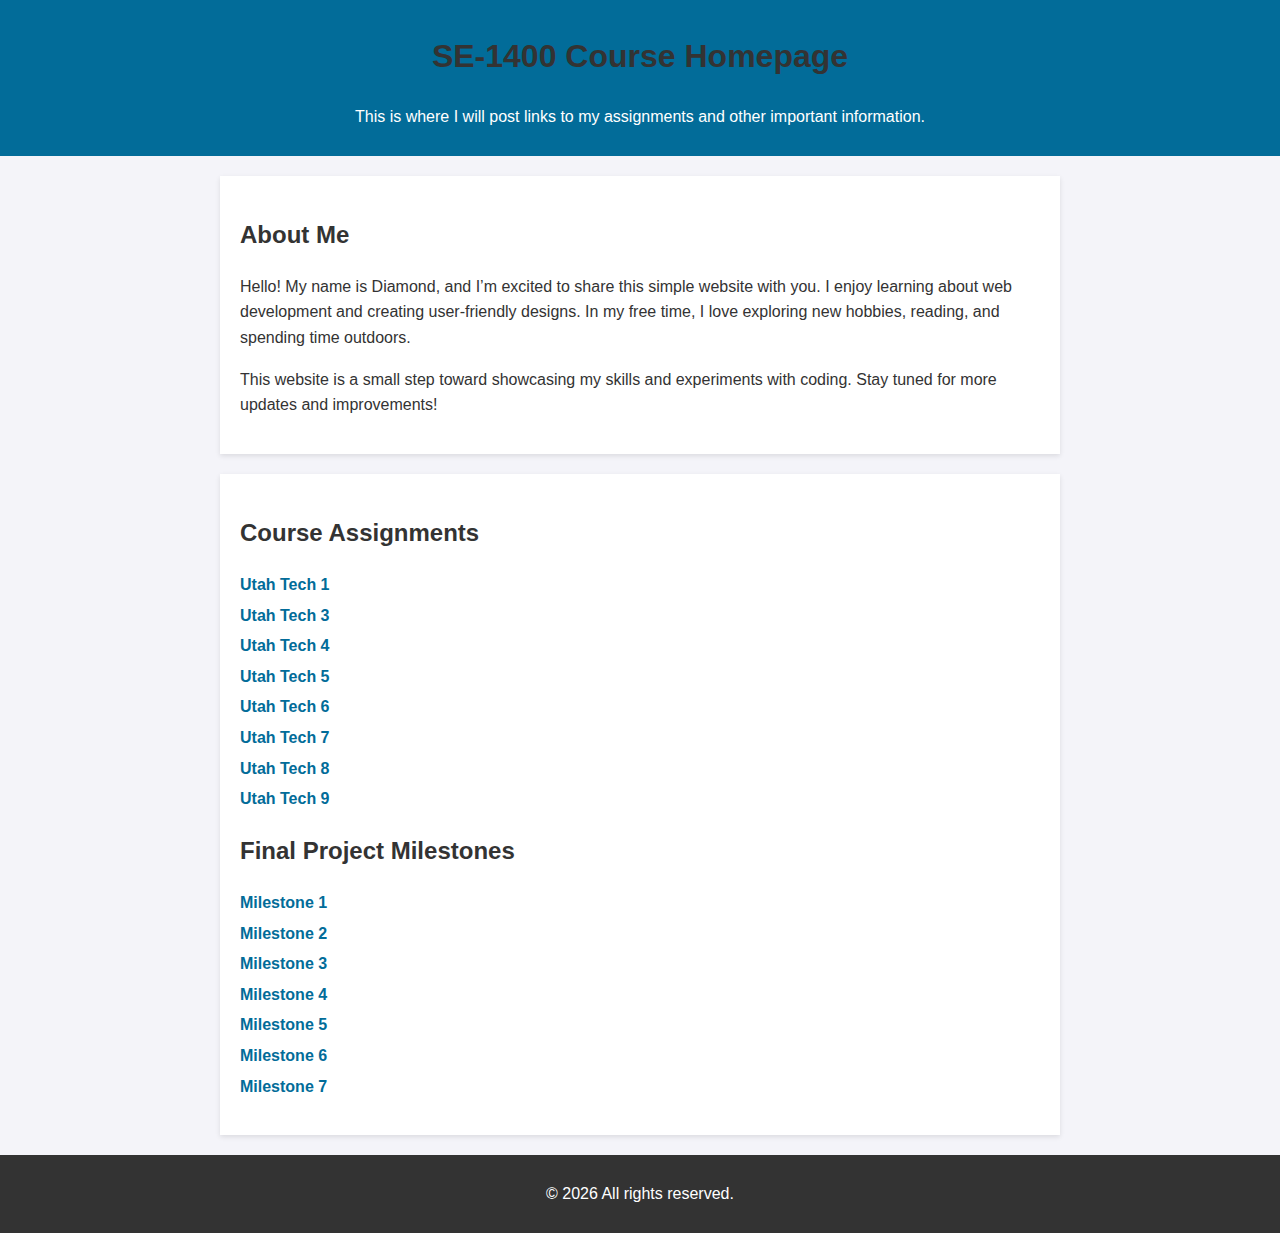
<file: index.html>
<!DOCTYPE html>
<html lang="en">
<head>
    <meta charset="UTF-8">
    <meta name="viewport" content="width=device-width, initial-scale=1.0">
    <meta name="robots" content="noindex, nofollow">
    <title>SE1400 Assignmnet Files</title>
    <style>
        body { font-family: Arial, sans-serif; line-height: 1.6; margin: 0; padding: 0; background-color: #f4f4f9; color: #333; }
        header { background: #026c99; color: white; padding: 10px 0; text-align: center; }
        section { max-width: 800px; margin: 20px auto; padding: 20px; background: white; box-shadow: 0 2px 5px rgba(0, 0, 0, 0.1); }
        h1, h2 { color: #333; }
        ul { list-style: none; padding: 0; }
        ul li { margin: 5px 0; }
        ul li a { color: #026c99; text-decoration: none; font-weight: bold; }
        ul li a:hover { text-decoration: underline; }
        footer { text-align: center; padding: 10px; margin-top: 20px; background: #333; color: white; }
    </style>
</head>
<body>
    <header>
        <h1>SE-1400 Course Homepage</h1>
        <p>This is where I will post links to my assignments and other important information.</p>
    </header>
    <section>
        <h2>About Me</h2>
        <p>Hello! My name is Diamond, and I’m excited to share this simple website with you. I enjoy learning about web development and creating user-friendly designs. In my free time, I love exploring new hobbies, reading, and spending time outdoors.</p>
        <p>This website is a small step toward showcasing my skills and experiments with coding. Stay tuned for more updates and improvements!</p>
    </section>
    <section>
        <h2>Course Assignments</h2>
        <ul>
            <li><a href="utahtech1/index.html">Utah Tech 1</a></li>
            <li><a href="utahtech3/index.html">Utah Tech 3</a></li>
            <li><a href="utahtech4/index.html">Utah Tech 4</a></li>
            <li><a href="utahtech5/index.html">Utah Tech 5</a></li>
            <li><a href="utahtech6/index.html">Utah Tech 6</a></li>
            <li><a href="utahtech7/index.html">Utah Tech 7</a></li>
            <li><a href="utahtech8/index.html">Utah Tech 8</a></li>
            <li><a href="utahtech9/index.html">Utah Tech 9</a></li>
        </ul>
        <h2>Final Project Milestones</h2>
        <ul>
            <li><a href="milestone1/index.html">Milestone 1</a></li>
            <li><a href="https://www.figma.com/design/">Milestone 2</a></li>
            <li><a href="milestone3/index.html">Milestone 3</a></li>
            <li><a href="milestone4/index.html">Milestone 4</a></li>
            <li><a href="milestone5/index.html">Milestone 5</a></li>
            <li><a href="milestone6/index.html">Milestone 6</a></li>
            <li><a href="milestone7/index.html">Milestone 7</a></li>
        </ul>
    </section>
    <footer>
        <p>&copy; <span id="currentYear"></span> All rights reserved.</p>
    </footer>
    <script>
        document.getElementById('currentYear').textContent = new Date().getFullYear();
    </script>
</body>
</html>
</file>
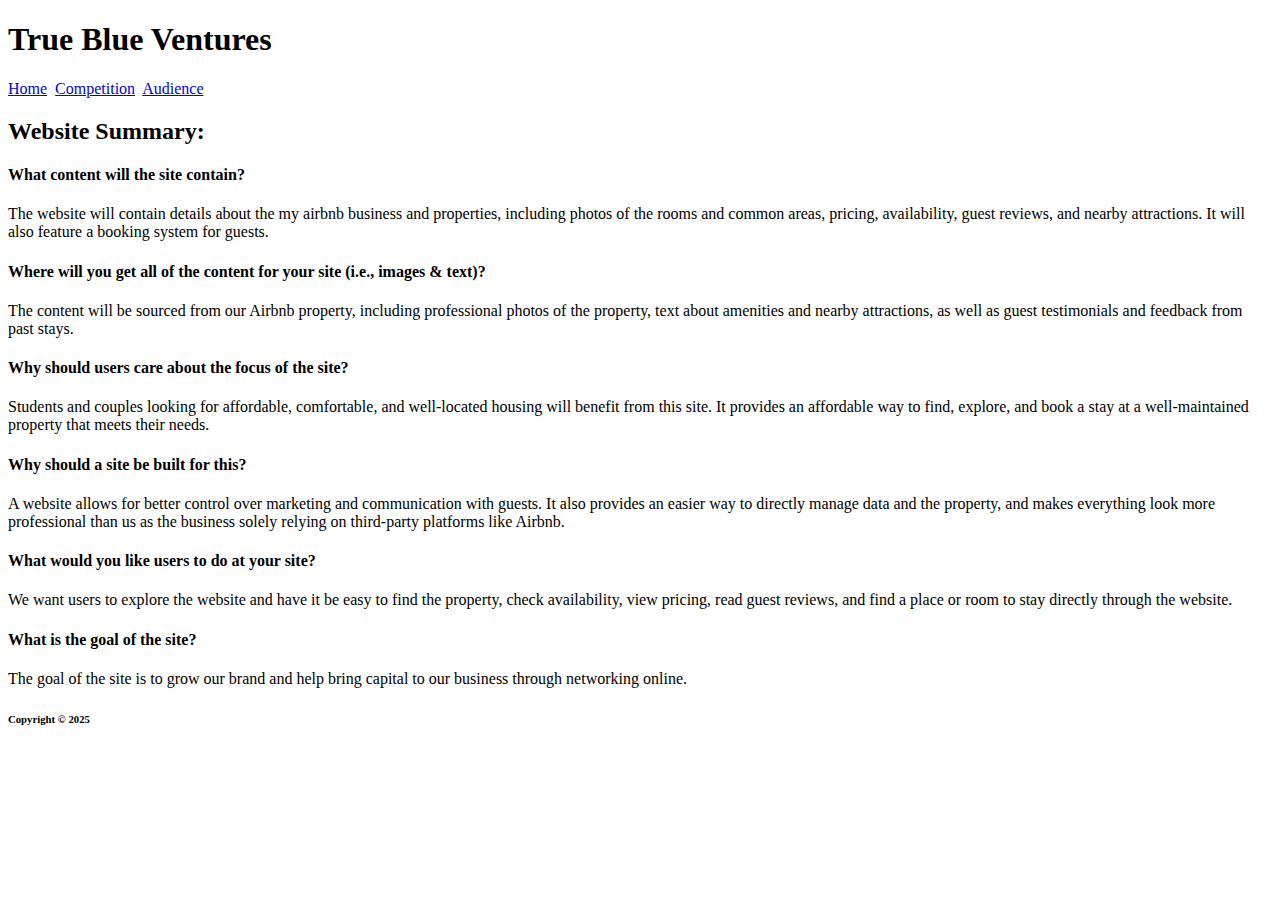
<file: milestone1/index.html>
<!DOCTYPE html>
<html lang="en">
<head>
    <meta charset="UTF-8">
    <meta name="robots" content="noindex, nofollow">
    <title>True Blue Ventures</title>
</head>
<body>


    <header>
        <h1>True Blue Ventures</h1>
    </header>


    <nav>
        <a href="index.html">Home</a>&nbsp;
        <a href="competition.html">Competition</a>&nbsp;
        <a href="audience.html">Audience</a>&nbsp;
    </nav>


    <main>
        <h2>Website Summary:</h2>


        <h4>What content will the site contain?</h4>
        <p>The website will contain details about the my airbnb business and properties, including photos of the rooms and common areas, pricing, availability, guest reviews, and nearby attractions. It will also feature a booking system for guests.</p>


        <h4>Where will you get all of the content for your site (i.e., images & text)?</h4>
        <p>The content will be sourced from our Airbnb property, including professional photos of the property, text about amenities and nearby attractions, as well as guest testimonials and feedback from past stays.</p>


        <h4>Why should users care about the focus of the site?</h4>
        <p>Students and couples looking for affordable, comfortable, and well-located housing will benefit from this site. It provides an affordable way to find, explore, and book a stay at a well-maintained property that meets their needs.</p>


        <h4>Why should a site be built for this?</h4>
        <p>A website allows for better control over marketing and communication with guests. It also provides an easier way to directly manage data and the property, and makes everything look more professional than us as the business solely relying on third-party platforms like Airbnb.</p>


        <h4>What would you like users to do at your site?</h4>
        <p>We want users to explore the website and have it be easy to find the property, check availability, view pricing, read guest reviews, and find a place or room to stay directly through the website.</p>


        <h4>What is the goal of the site?</h4>
        <p>The goal of the site is to grow our brand and help bring capital to our business through networking online.</p>
    </main>


    <footer>
        <h6>Copyright &copy; 2025</h6>
    </footer>


</body>
</html>
</file>
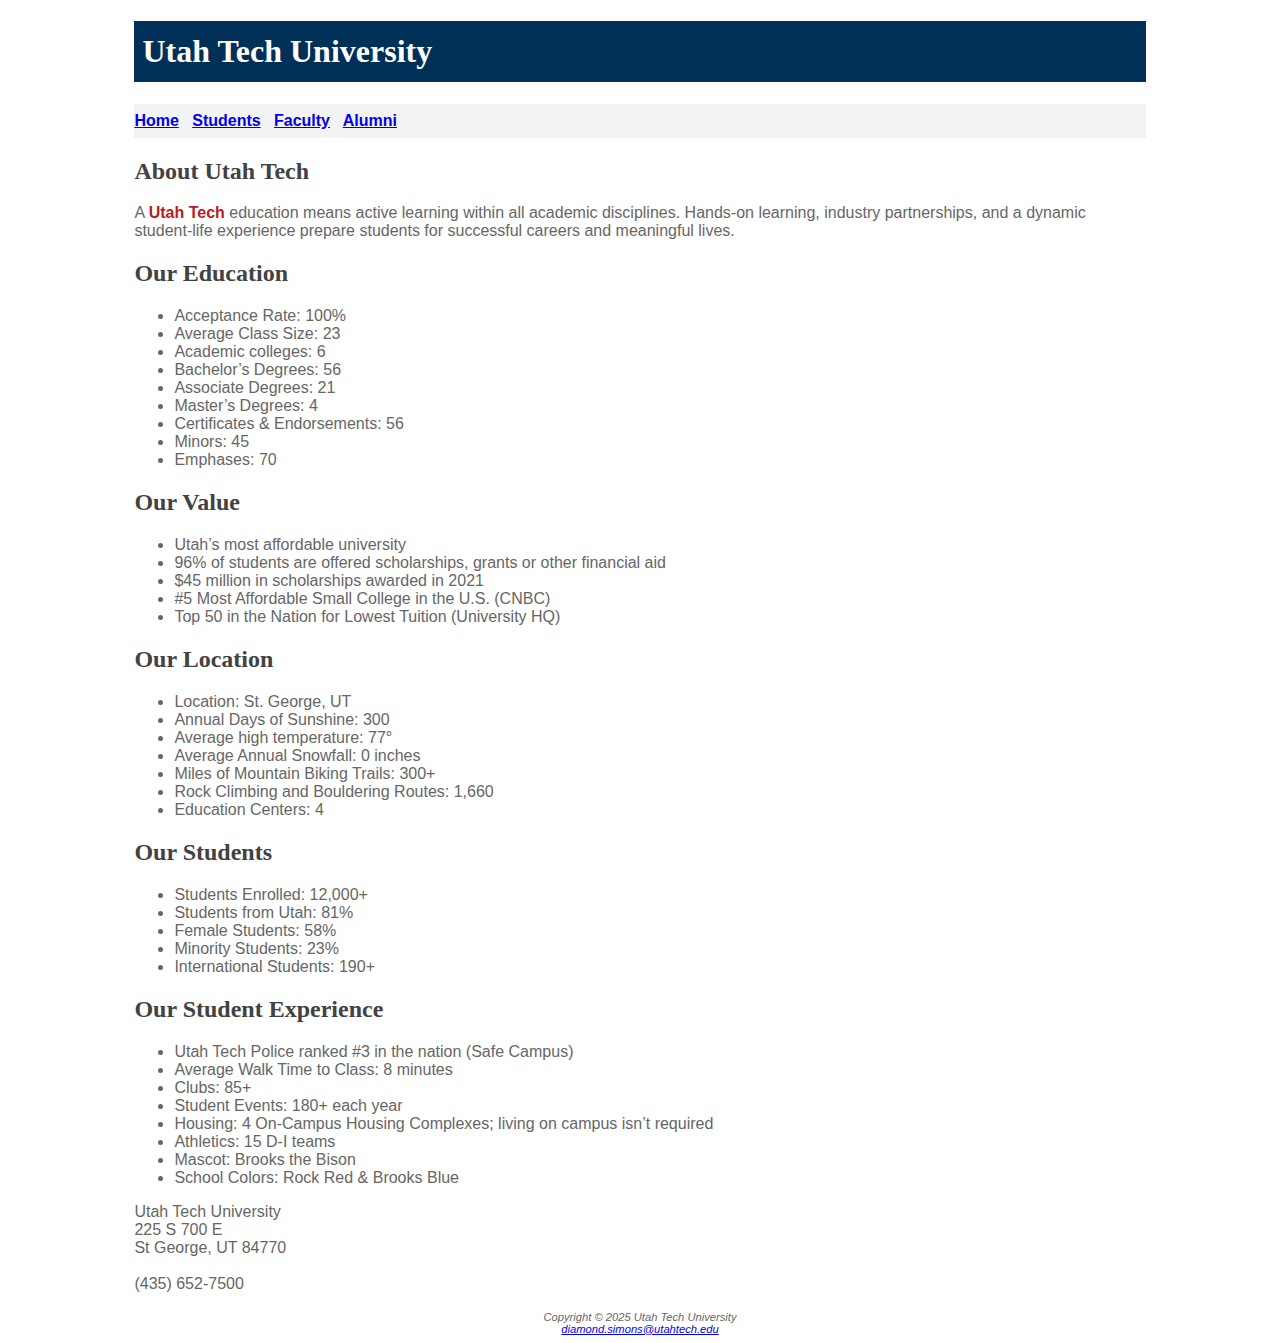
<file: Utahtech1/index.html>
<!DOCTYPE html>
<html lang="en">
<head>
  <title>Utah Tech University</title>
  <meta charset="utf-8">
  <meta name="robots" content="noindex, nofollow">
  <link rel="stylesheet" href="style.css">
</head>
<body>
  <div id="wrapper">
    <header>
      <h1>Utah Tech University</h1>
    </header>
    <nav>
      <a href="index.html">Home</a> &nbsp;
      <a href="students.html">Students</a> &nbsp;
      <a href="faculty.html">Faculty</a> &nbsp;
      <a href="alumni.html">Alumni</a>
    </nav>
    <main>
      <h2>About Utah Tech</h2>
      <p>A <span class="ut">Utah Tech</span> education means active learning within all academic disciplines. Hands-on learning, industry partnerships, and a dynamic student-life experience prepare students for successful careers and meaningful lives.</p>
      <h2>Our Education</h2>
      <ul>
        <li>Acceptance Rate: 100%</li>
        <li>Average Class Size: 23</li>
        <li>Academic colleges: 6</li>
        <li>Bachelor’s Degrees: 56</li>
        <li>Associate Degrees: 21</li>
        <li>Master’s Degrees: 4</li>
        <li>Certificates & Endorsements: 56</li>
        <li>Minors: 45</li>
        <li>Emphases: 70</li>
      </ul>
      <h2>Our Value</h2>
      <ul>
        <li>Utah’s most affordable university</li>
        <li>96% of students are offered scholarships, grants or other financial aid</li>
        <li>$45 million in scholarships awarded in 2021</li>
        <li>#5 Most Affordable Small College in the U.S. (CNBC)</li>
        <li>Top 50 in the Nation for Lowest Tuition (University HQ)</li>
      </ul>
      <h2>Our Location</h2>
      <ul>
        <li>Location: St. George, UT</li>
        <li>Annual Days of Sunshine: 300</li>
        <li>Average high temperature: 77°</li>
        <li>Average Annual Snowfall: 0 inches</li>
        <li>Miles of Mountain Biking Trails: 300+</li>
        <li>Rock Climbing and Bouldering Routes: 1,660</li>
        <li>Education Centers: 4</li>
      </ul>
      <h2>Our Students</h2>
      <ul>
        <li>Students Enrolled: 12,000+</li>
        <li>Students from Utah: 81%</li>
        <li>Female Students: 58%</li>
        <li>Minority Students: 23%</li>
        <li>International Students: 190+</li>
      </ul>
      <h2>Our Student Experience</h2>
      <ul>
        <li>Utah Tech Police ranked #3 in the nation (Safe Campus)</li>
        <li>Average Walk Time to Class: 8 minutes</li>
        <li>Clubs: 85+</li>
        <li>Student Events: 180+ each year</li>
        <li>Housing: 4 On-Campus Housing Complexes; living on campus isn’t required</li>
        <li>Athletics: 15 D-I teams</li>
        <li>Mascot: Brooks the Bison</li>
        <li>School Colors: Rock Red & Brooks Blue</li>
      </ul>
      <div>
        Utah Tech University<br>
        225 S 700 E<br>
        St George, UT 84770<br><br>
        (435) 652-7500<br><br>
      </div>
    </main>
    <footer>
      Copyright &copy; 2025 Utah Tech University<br>
      <a href="mailto:diamond.simons@utahtech.edu">diamond.simons@utahtech.edu</a>
    </footer>
  </div>
</body>
</html>
</file>
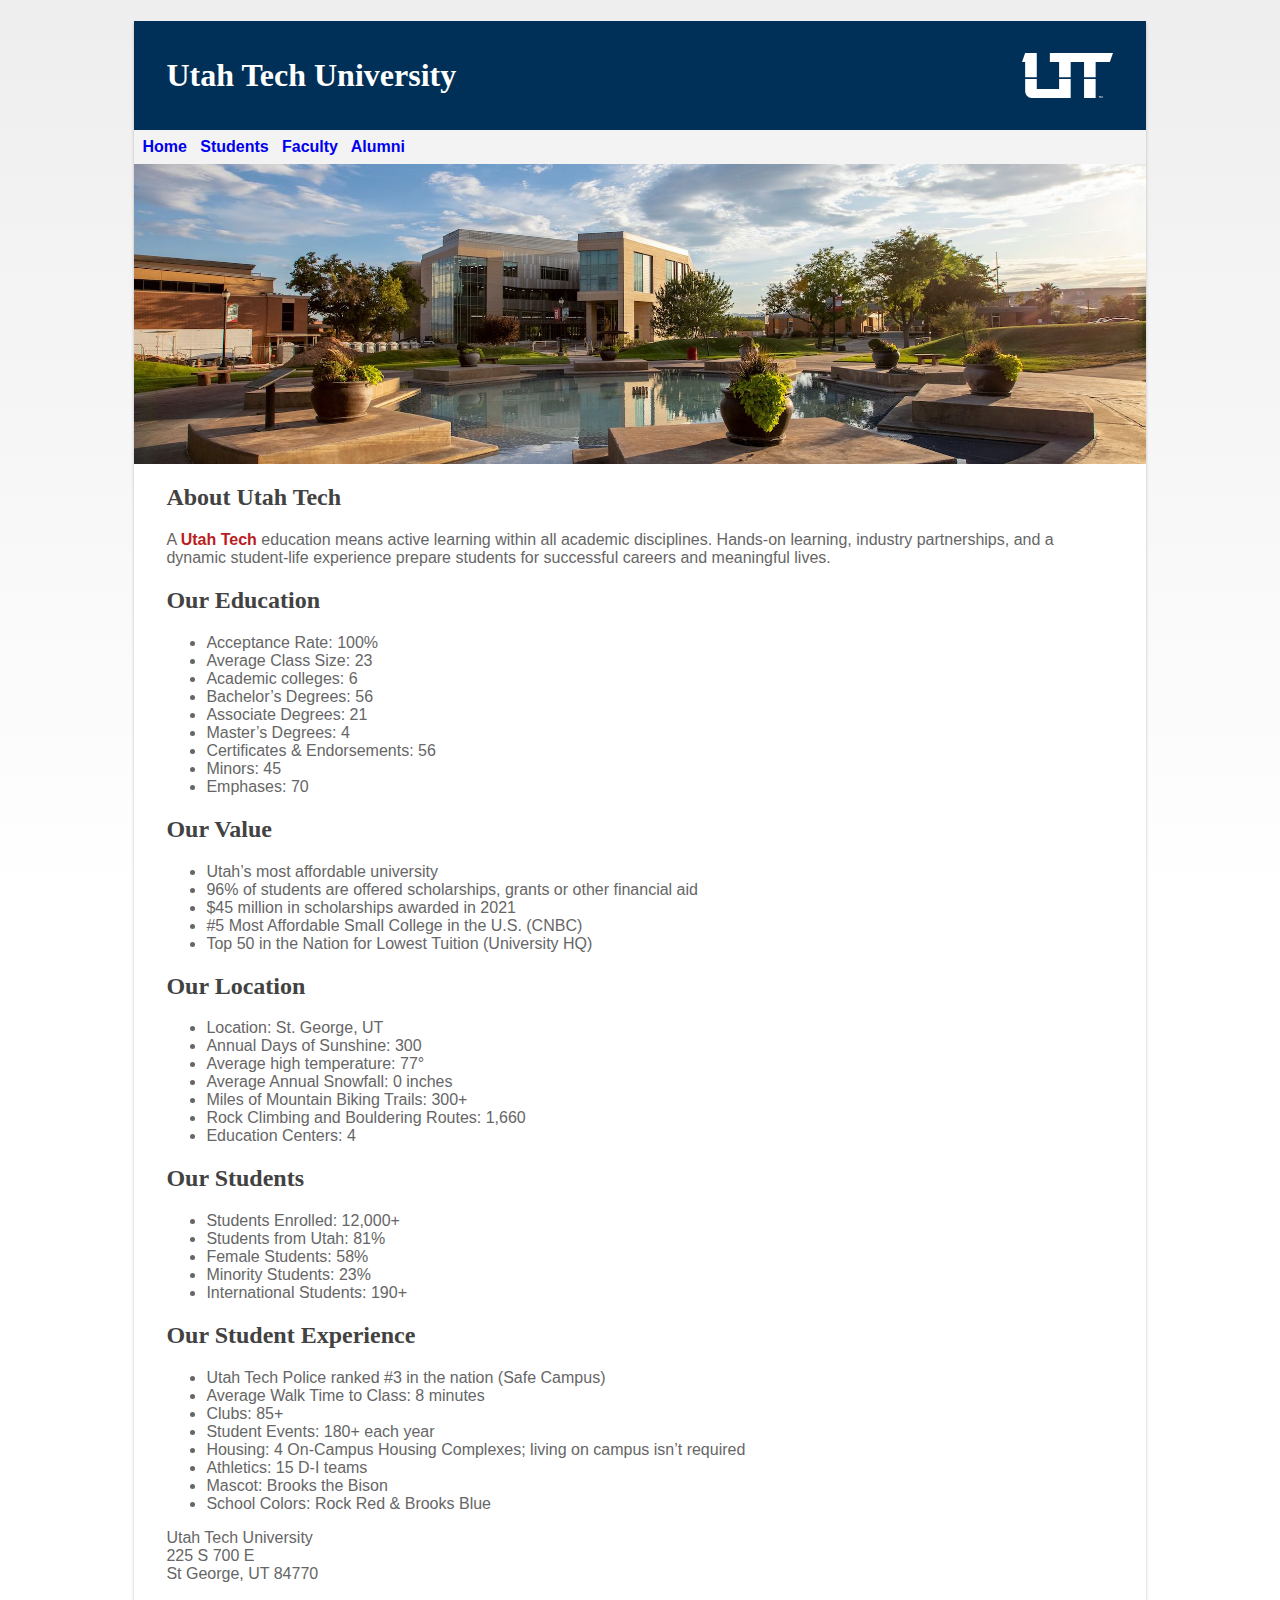
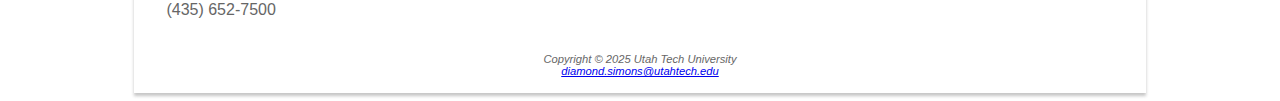
<file: utahtech3/index.html>
<!DOCTYPE html>
<html lang="en">
<head>
  <title>Utah Tech University</title>
  <meta charset="utf-8">
  <meta name="robots" content="noindex, nofollow">
  <link rel="stylesheet" href="style.css">
</head>
<body>
  <div id="wrapper">
    <header>
      <h1>Utah Tech University</h1>
    </header>
    <nav>
      <a href="index.html">Home</a> &nbsp;
      <a href="students.html">Students</a> &nbsp;
      <a href="faculty.html">Faculty</a> &nbsp;
      <a href="alumni.html">Alumni</a>
    </nav>
    <div id="homehero"></div>
    <main>
      <h2>About Utah Tech</h2>
      <p>A <span class="ut">Utah Tech</span> education means active learning within all academic disciplines. Hands-on learning, industry partnerships, and a dynamic student-life experience prepare students for successful careers and meaningful lives.</p>
      <h2>Our Education</h2>
      <ul>
        <li>Acceptance Rate: 100%</li>
        <li>Average Class Size: 23</li>
        <li>Academic colleges: 6</li>
        <li>Bachelor’s Degrees: 56</li>
        <li>Associate Degrees: 21</li>
        <li>Master’s Degrees: 4</li>
        <li>Certificates & Endorsements: 56</li>
        <li>Minors: 45</li>
        <li>Emphases: 70</li>
      </ul>
      <h2>Our Value</h2>
      <ul>
        <li>Utah’s most affordable university</li>
        <li>96% of students are offered scholarships, grants or other financial aid</li>
        <li>$45 million in scholarships awarded in 2021</li>
        <li>#5 Most Affordable Small College in the U.S. (CNBC)</li>
        <li>Top 50 in the Nation for Lowest Tuition (University HQ)</li>
      </ul>
      <h2>Our Location</h2>
      <ul>
        <li>Location: St. George, UT</li>
        <li>Annual Days of Sunshine: 300</li>
        <li>Average high temperature: 77°</li>
        <li>Average Annual Snowfall: 0 inches</li>
        <li>Miles of Mountain Biking Trails: 300+</li>
        <li>Rock Climbing and Bouldering Routes: 1,660</li>
        <li>Education Centers: 4</li>
      </ul>
      <h2>Our Students</h2>
      <ul>
        <li>Students Enrolled: 12,000+</li>
        <li>Students from Utah: 81%</li>
        <li>Female Students: 58%</li>
        <li>Minority Students: 23%</li>
        <li>International Students: 190+</li>
      </ul>
      <h2>Our Student Experience</h2>
      <ul>
        <li>Utah Tech Police ranked #3 in the nation (Safe Campus)</li>
        <li>Average Walk Time to Class: 8 minutes</li>
        <li>Clubs: 85+</li>
        <li>Student Events: 180+ each year</li>
        <li>Housing: 4 On-Campus Housing Complexes; living on campus isn’t required</li>
        <li>Athletics: 15 D-I teams</li>
        <li>Mascot: Brooks the Bison</li>
        <li>School Colors: Rock Red & Brooks Blue</li>
      </ul>
      <div>
        Utah Tech University<br>
        225 S 700 E<br>
        St George, UT 84770<br><br>
        (435) 652-7500<br><br>
      </div>
    </main>
    <footer>
      Copyright &copy; 2025 Utah Tech University<br>
      <a href="mailto:diamond.simons@utahtech.edu">diamond.simons@utahtech.edu</a>
    </footer>
  </div>
</body>
</html>
</file>
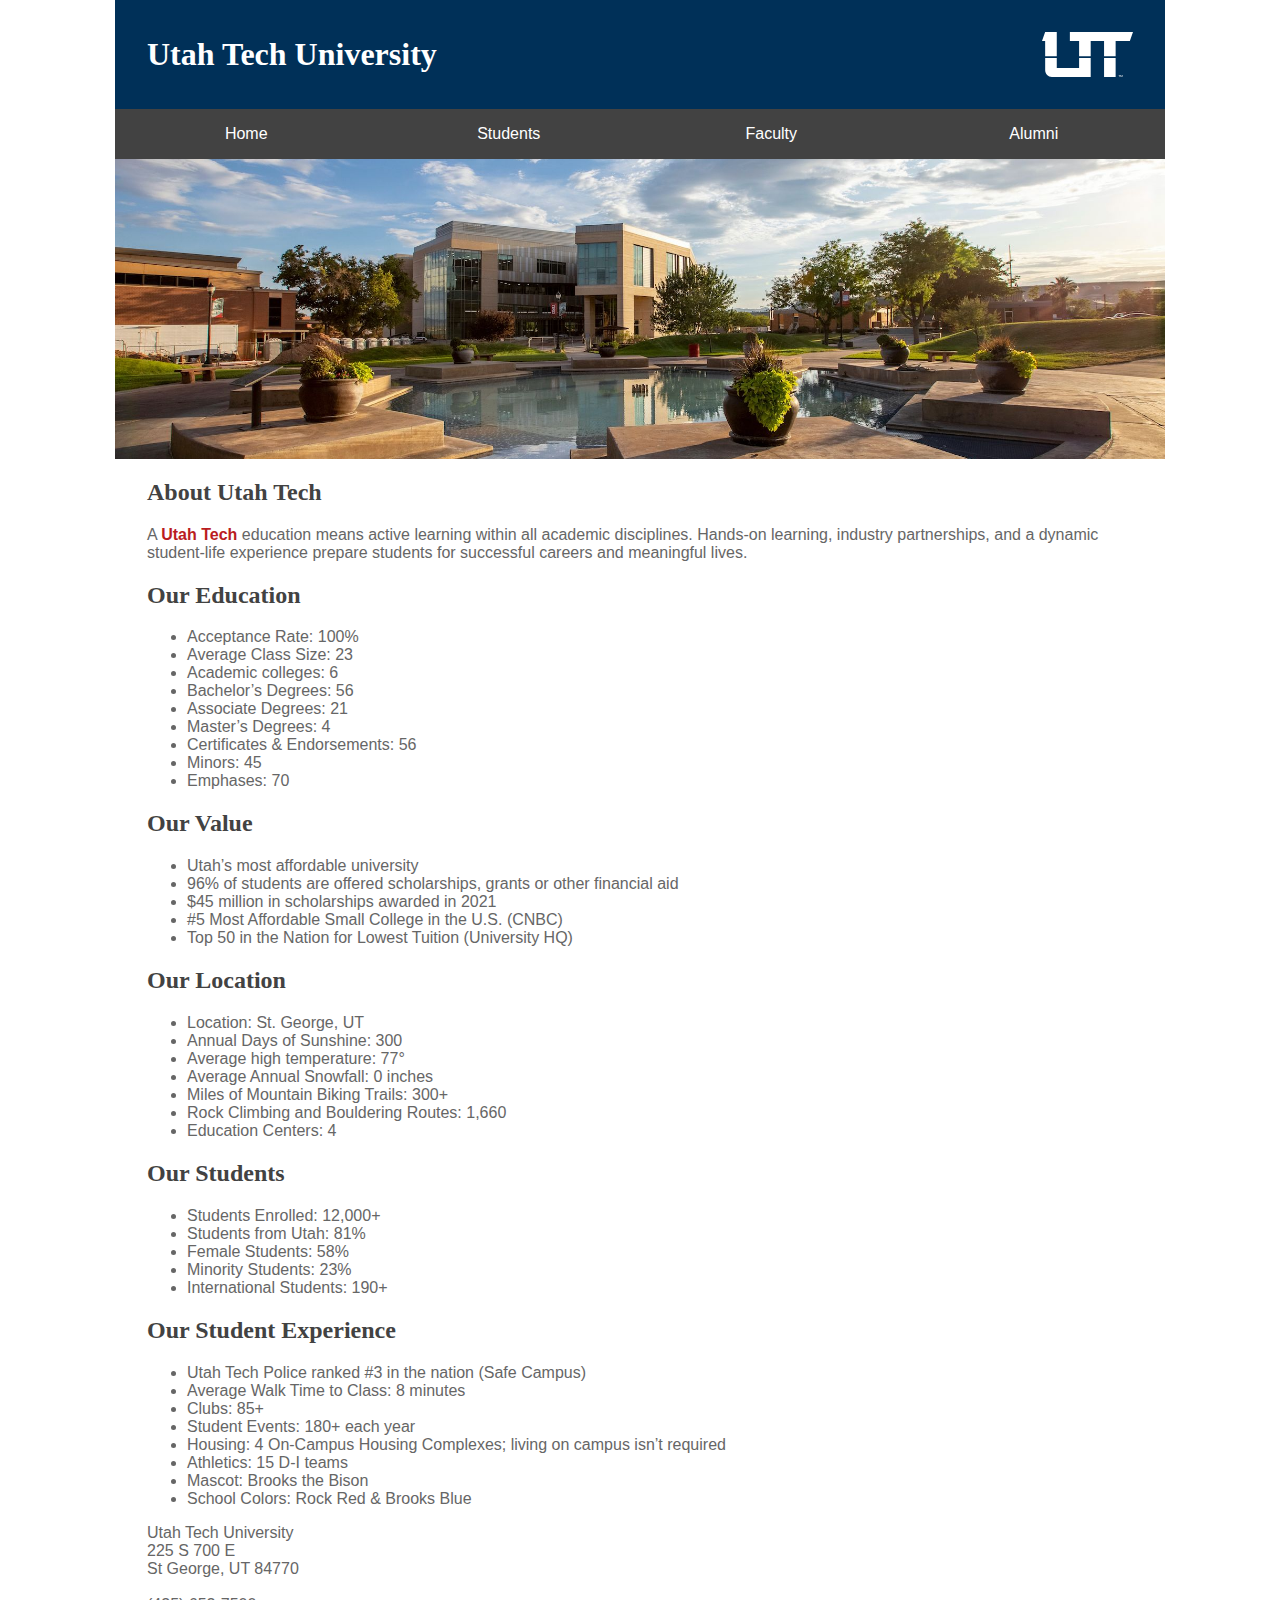
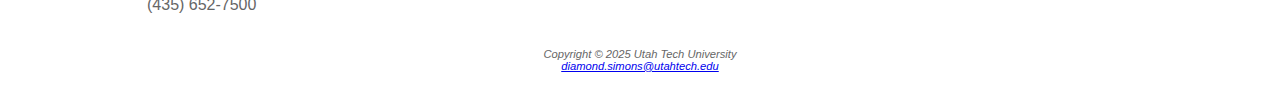
<file: utahtech4/index.html>
<!DOCTYPE html>
<html lang="en">
<head>
  <title>Utah Tech University</title>
  <meta charset="utf-8">
  <meta name="robots" content="noindex, nofollow">
  <link rel="stylesheet" href="style.css">
</head>
<body>
  <div id="wrapper">
    <header>
      <h1><a href="index.html">Utah Tech University</a></h1>
    </header>
    <nav>
      <ul>
        <li><a href="index.html">Home</a></li>
        <li><a href="students.html">Students</a></li>
        <li><a href="faculty.html">Faculty</a></li>
        <li><a href="alumni.html">Alumni</a></li>
      </ul>
    </nav>
    <div id="homehero"></div>
    <main>
      <h2>About Utah Tech</h2>
      <p>A <span class="ut">Utah Tech</span> education means active learning within all academic disciplines. Hands-on learning, industry partnerships, and a dynamic student-life experience prepare students for successful careers and meaningful lives.</p>
      <h2>Our Education</h2>
      <ul>
        <li>Acceptance Rate: 100%</li>
        <li>Average Class Size: 23</li>
        <li>Academic colleges: 6</li>
        <li>Bachelor’s Degrees: 56</li>
        <li>Associate Degrees: 21</li>
        <li>Master’s Degrees: 4</li>
        <li>Certificates & Endorsements: 56</li>
        <li>Minors: 45</li>
        <li>Emphases: 70</li>
      </ul>
      <h2>Our Value</h2>
      <ul>
        <li>Utah’s most affordable university</li>
        <li>96% of students are offered scholarships, grants or other financial aid</li>
        <li>$45 million in scholarships awarded in 2021</li>
        <li>#5 Most Affordable Small College in the U.S. (CNBC)</li>
        <li>Top 50 in the Nation for Lowest Tuition (University HQ)</li>
      </ul>
      <h2>Our Location</h2>
      <ul>
        <li>Location: St. George, UT</li>
        <li>Annual Days of Sunshine: 300</li>
        <li>Average high temperature: 77°</li>
        <li>Average Annual Snowfall: 0 inches</li>
        <li>Miles of Mountain Biking Trails: 300+</li>
        <li>Rock Climbing and Bouldering Routes: 1,660</li>
        <li>Education Centers: 4</li>
      </ul>
      <h2>Our Students</h2>
      <ul>
        <li>Students Enrolled: 12,000+</li>
        <li>Students from Utah: 81%</li>
        <li>Female Students: 58%</li>
        <li>Minority Students: 23%</li>
        <li>International Students: 190+</li>
      </ul>
      <h2>Our Student Experience</h2>
      <ul>
        <li>Utah Tech Police ranked #3 in the nation (Safe Campus)</li>
        <li>Average Walk Time to Class: 8 minutes</li>
        <li>Clubs: 85+</li>
        <li>Student Events: 180+ each year</li>
        <li>Housing: 4 On-Campus Housing Complexes; living on campus isn’t required</li>
        <li>Athletics: 15 D-I teams</li>
        <li>Mascot: Brooks the Bison</li>
        <li>School Colors: Rock Red & Brooks Blue</li>
      </ul>
      <div>
        Utah Tech University<br>
        225 S 700 E<br>
        St George, UT 84770<br><br>
        (435) 652-7500<br><br>
      </div>
    </main>
    <footer>
      Copyright &copy; 2025 Utah Tech University<br>
      <a href="mailto:diamond.simons@utahtech.edu">diamond.simons@utahtech.edu</a>
    </footer>
  </div>
</body>
</html>
</file>
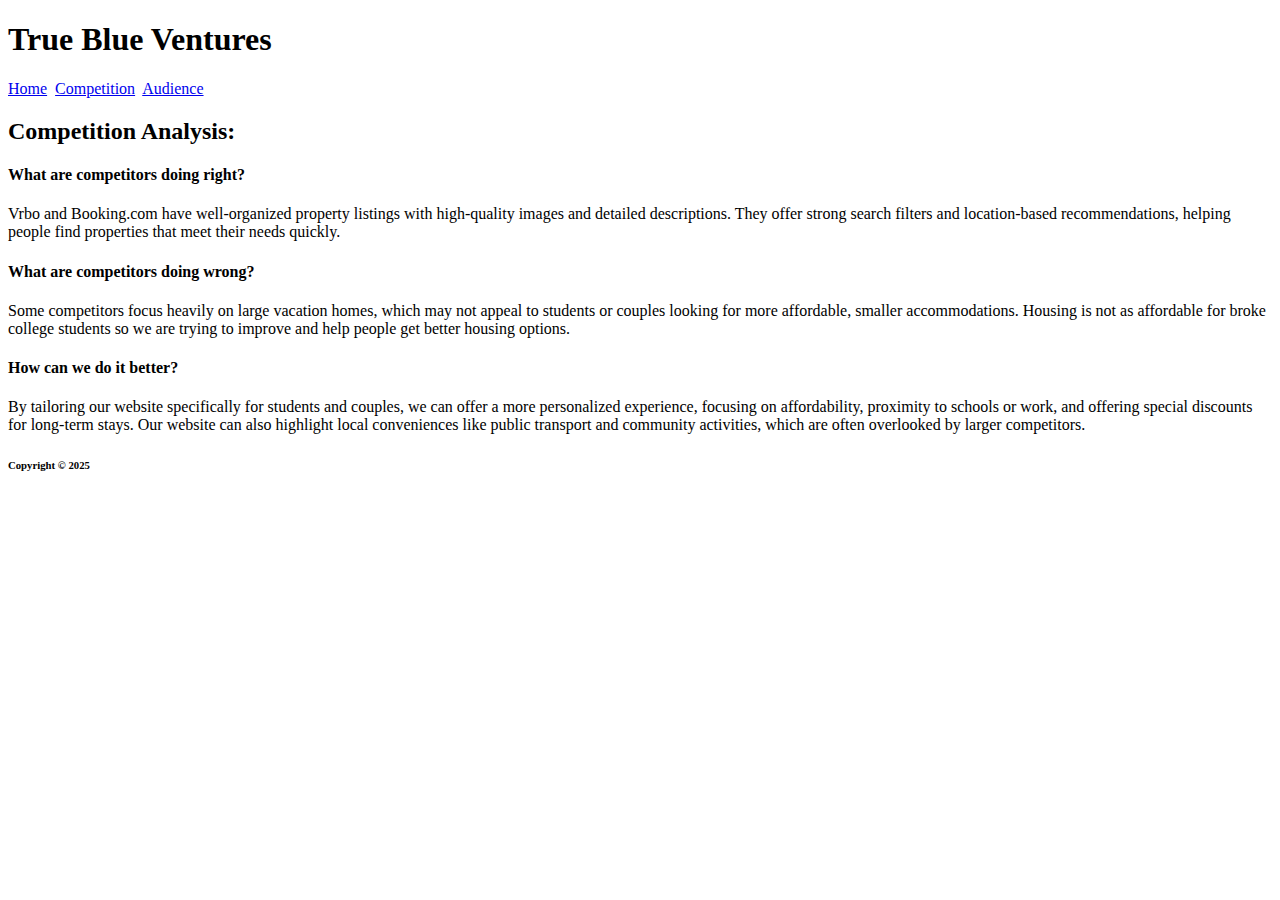
<file: milestone1/audience.html>
<!DOCTYPE html>
<html lang="en">
<head>
    <meta charset="UTF-8">
    <meta name="robots" content="noindex, nofollow">
    <title>Competition</title>
</head>
<body>

    <header>
        <h1>True Blue Ventures</h1>
    </header>

    <nav>
        <a href="index.html">Home</a>&nbsp;
        <a href="competition.html">Competition</a>&nbsp;
        <a href="audience.html">Audience</a>&nbsp;
    </nav>

    <main>
        <h2>Competition Analysis:</h2>

        <h4>What are competitors doing right?</h4>
        <p>Vrbo and Booking.com have well-organized property listings with high-quality images and detailed descriptions. They offer strong search filters and location-based recommendations, helping people find properties that meet their needs quickly.</p>

        <h4>What are competitors doing wrong?</h4>
        <p>Some competitors focus heavily on large vacation homes, which may not appeal to students or couples looking for more affordable, smaller accommodations. Housing is not as affordable for broke college students so we are trying to improve and help people get better housing options.</p>

        <h4>How can we do it better?</h4>
        <p>By tailoring our website specifically for students and couples, we can offer a more personalized experience, focusing on affordability, proximity to schools or work, and offering special discounts for long-term stays. Our website can also highlight local conveniences like public transport and community activities, which are often overlooked by larger competitors.</p>
    </main>

    <footer>
        <h6>Copyright &copy; 2025</h6>
    </footer>

</body>
</html>
</file>
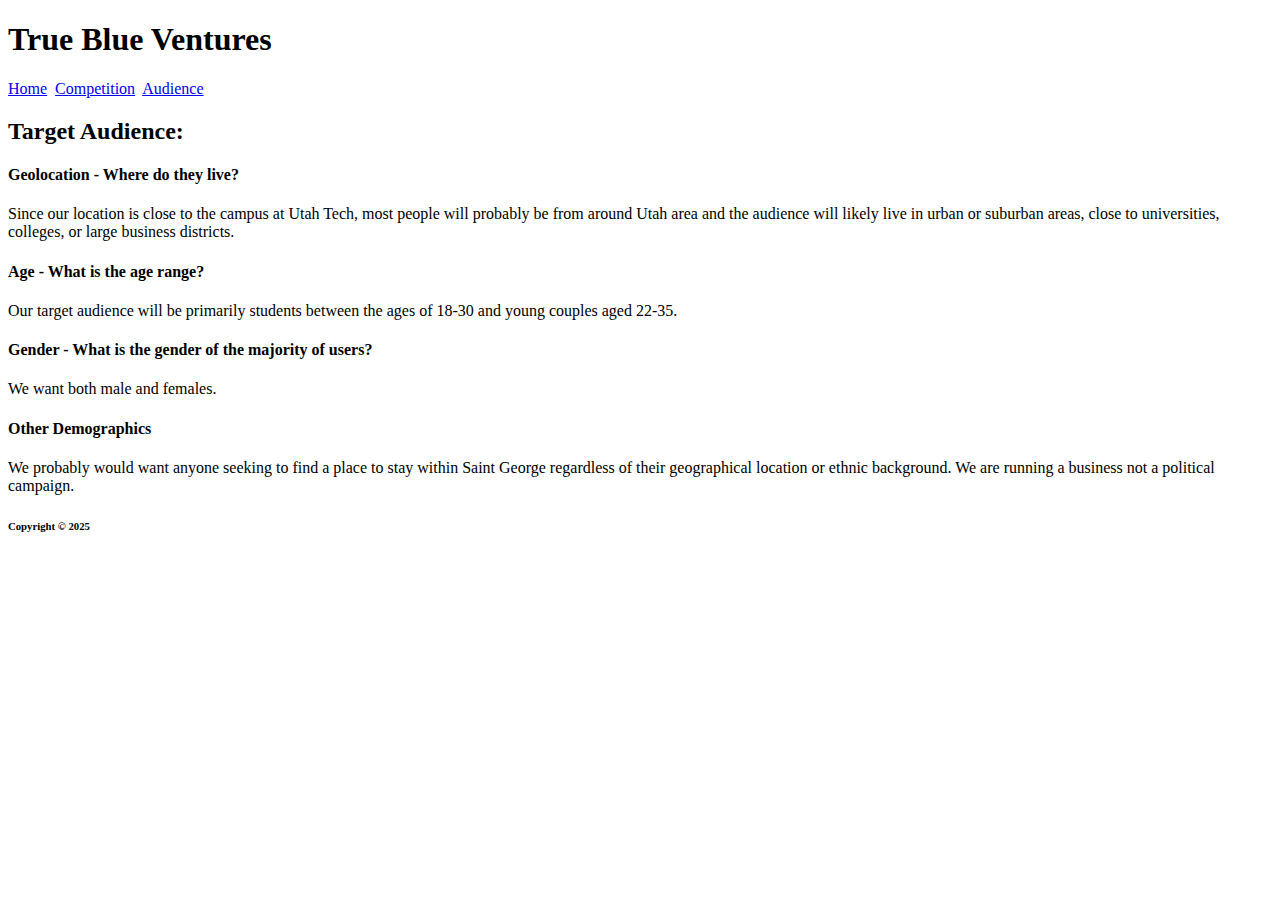
<file: milestone1/competition.html>
<!DOCTYPE html>
<html lang="en">
<head>
    <meta charset="UTF-8">
    <meta name="robots" content="noindex, nofollow">
    <title>Audience</title>
</head>
<body>

    <header>
        <h1>True Blue Ventures</h1>
    </header>

    <nav>
        <a href="index.html">Home</a>&nbsp;
        <a href="competition.html">Competition</a>&nbsp;
        <a href="audience.html">Audience</a>&nbsp;
    </nav>

    <main>
        <h2>Target Audience:</h2>

        <h4>Geolocation - Where do they live?</h4>
        <p>Since our location is close to the campus at Utah Tech, most people will probably be from around Utah area and  the audience will likely live in urban or suburban areas, close to universities, colleges, or large business districts.</p>

        <h4>Age - What is the age range?</h4>
        <p>Our target audience will be primarily students between the ages of 18-30 and young couples aged 22-35.</p>

        <h4>Gender - What is the gender of the majority of users?</h4>
        <p>We want both male and females.</p>

        <h4>Other Demographics</h4>
        <p>We probably would want anyone seeking to find a place to stay within Saint George regardless of their geographical location or ethnic background. We are running a business not a political campaign.</p>
    </main>

    <footer>
        <h6>Copyright &copy; 2025</h6>
    </footer>

</body>
</html>
</file>
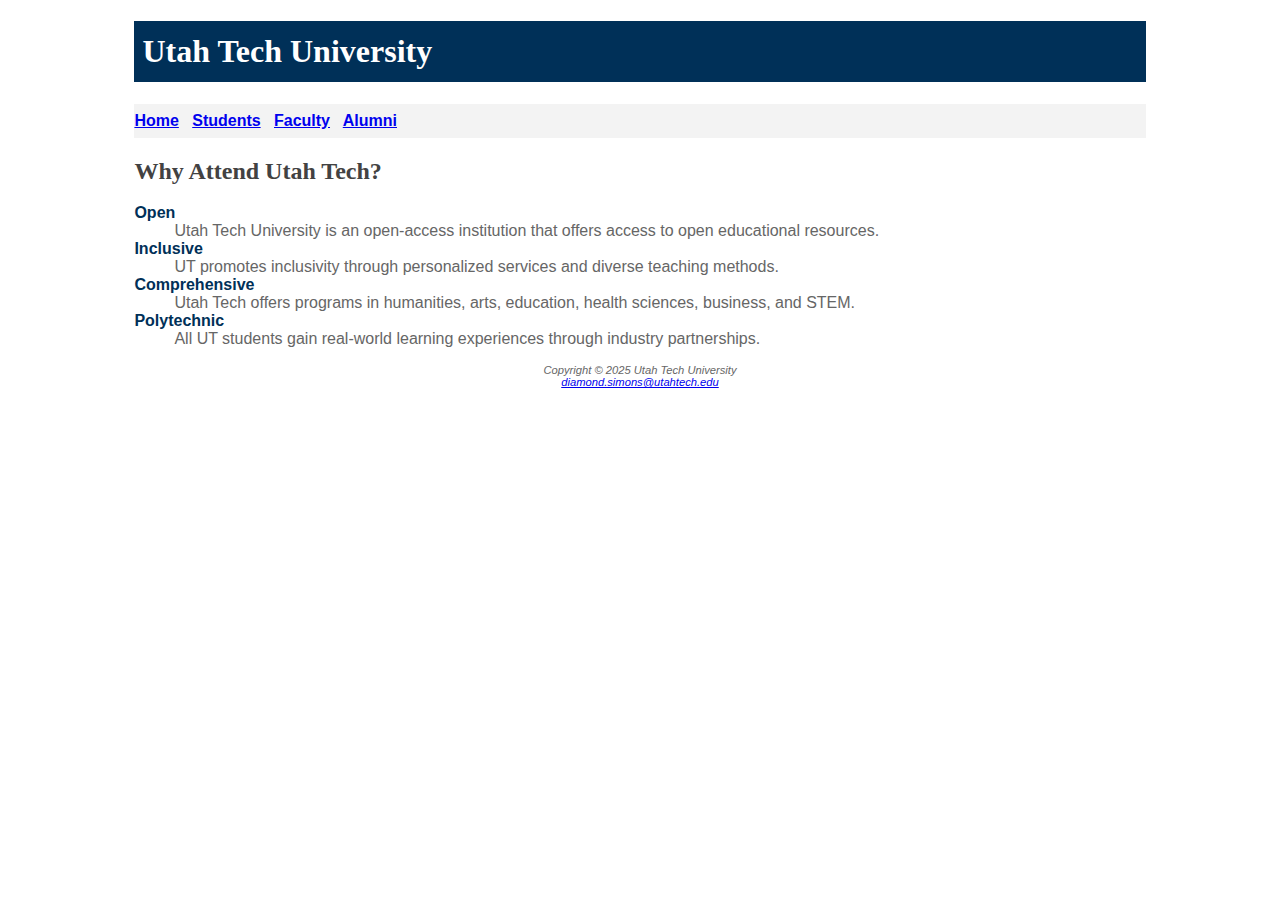
<file: Utahtech1/students.html>
<!DOCTYPE html>
<html lang="en">
<head>
  <title>Utah Tech University :: Students</title>
  <meta charset="utf-8">
  <meta name="robots" content="noindex, nofollow">
  <link rel="stylesheet" href="style.css">
</head>
<body>
  <div id="wrapper">
    <header>
      <h1>Utah Tech University</h1>
    </header>
    <nav>
      <a href="index.html">Home</a> &nbsp;
      <a href="students.html">Students</a> &nbsp;
      <a href="faculty.html">Faculty</a> &nbsp;
      <a href="alumni.html">Alumni</a>
    </nav>
    <main>
      <h2>Why Attend Utah Tech?</h2>
      <dl>
        <dt>Open</dt>
        <dd>Utah Tech University is an open-access institution that offers access to open 
          educational resources.</dd>
        <dt>Inclusive</dt>
        <dd>UT promotes inclusivity through personalized services and diverse teaching 
          methods.</dd>
        <dt>Comprehensive</dt>
        <dd>Utah Tech offers programs in humanities, arts, education, health sciences, 
          business, and STEM.</dd>
        <dt>Polytechnic</dt>
        <dd>All UT students gain real-world learning experiences through 
          industry partnerships.</dd>
      </dl>
    </main>
    <footer>
      Copyright &copy; 2025 Utah Tech University<br>
      <a href="mailto:diamond.simons@utahtech.edu">diamond.simons@utahtech.edu</a>
    </footer>
  </div>
</body>
</html>
</file>
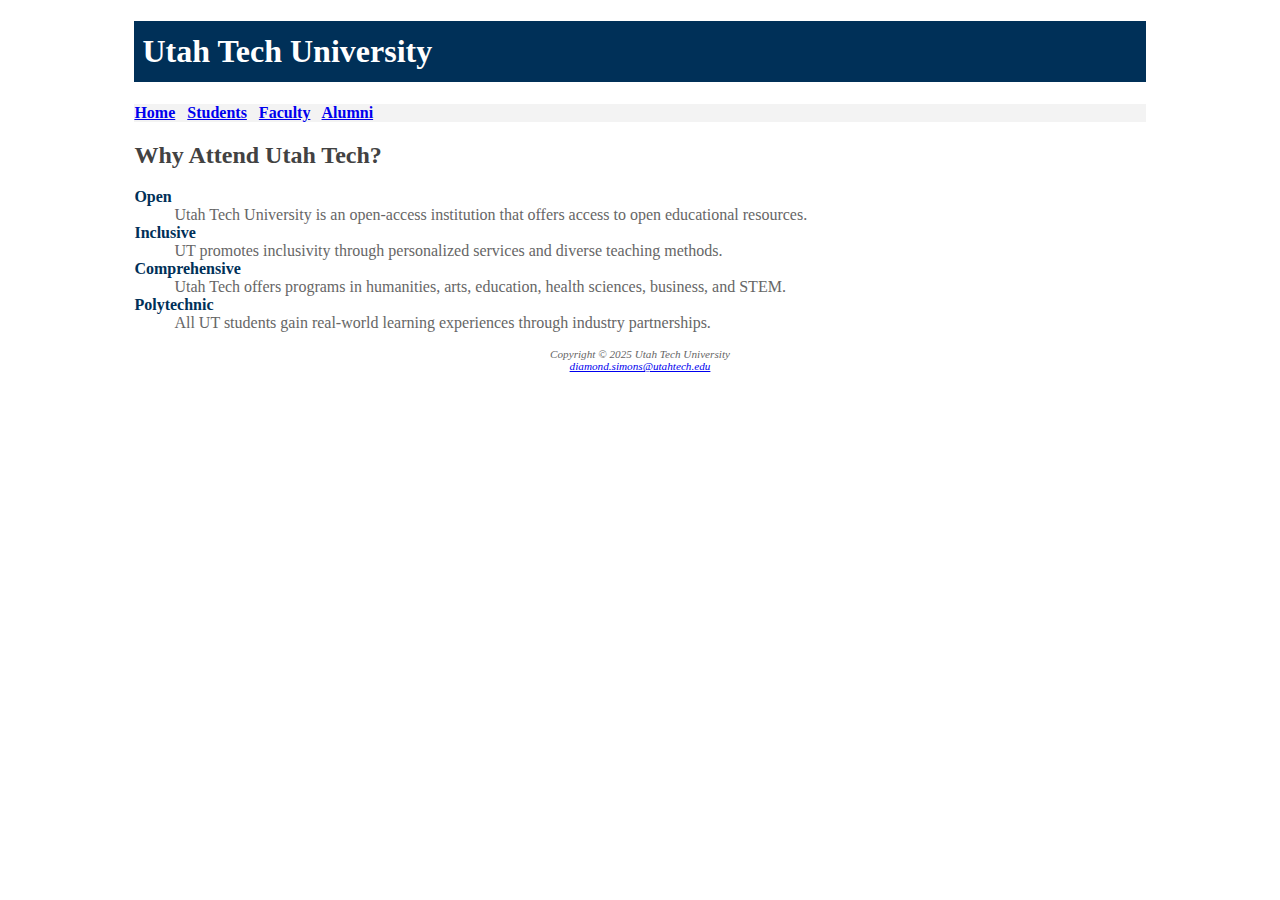
<file: utahtech2/students.html>
<!DOCTYPE html>
<html lang="en">
<head>
  <title>Utah Tech University :: Students</title>
  <meta charset="utf-8">
  <meta name="robots" content="noindex, nofollow">
  <link rel="stylesheet" href="style.css">
</head>
<body>
  <div id="wrapper">
    <header>
      <h1>Utah Tech University</h1>
    </header>
    <nav>
      <a href="index.html">Home</a> &nbsp;
      <a href="students.html">Students</a> &nbsp;
      <a href="faculty.html">Faculty</a> &nbsp;
      <a href="alumni.html">Alumni</a>
    </nav>
    <main>
      <h2>Why Attend Utah Tech?</h2>
      <dl>
        <dt>Open</dt>
        <dd>Utah Tech University is an open-access institution that offers access to open educational resources.</dd>
        <dt>Inclusive</dt>
        <dd>UT promotes inclusivity through personalized services and diverse teaching methods.</dd>
        <dt>Comprehensive</dt>
        <dd>Utah Tech offers programs in humanities, arts, education, health sciences, business, and STEM.</dd>
        <dt>Polytechnic</dt>
        <dd>All UT students gain real-world learning experiences through industry partnerships.</dd>
      </dl>
    </main>
    <footer>
      Copyright &copy; 2025 Utah Tech University<br>
      <a href="diamond.simons@utahtech.edu">diamond.simons@utahtech.edu</a>
    </footer>
  </div>
</body>
</html>
</file>
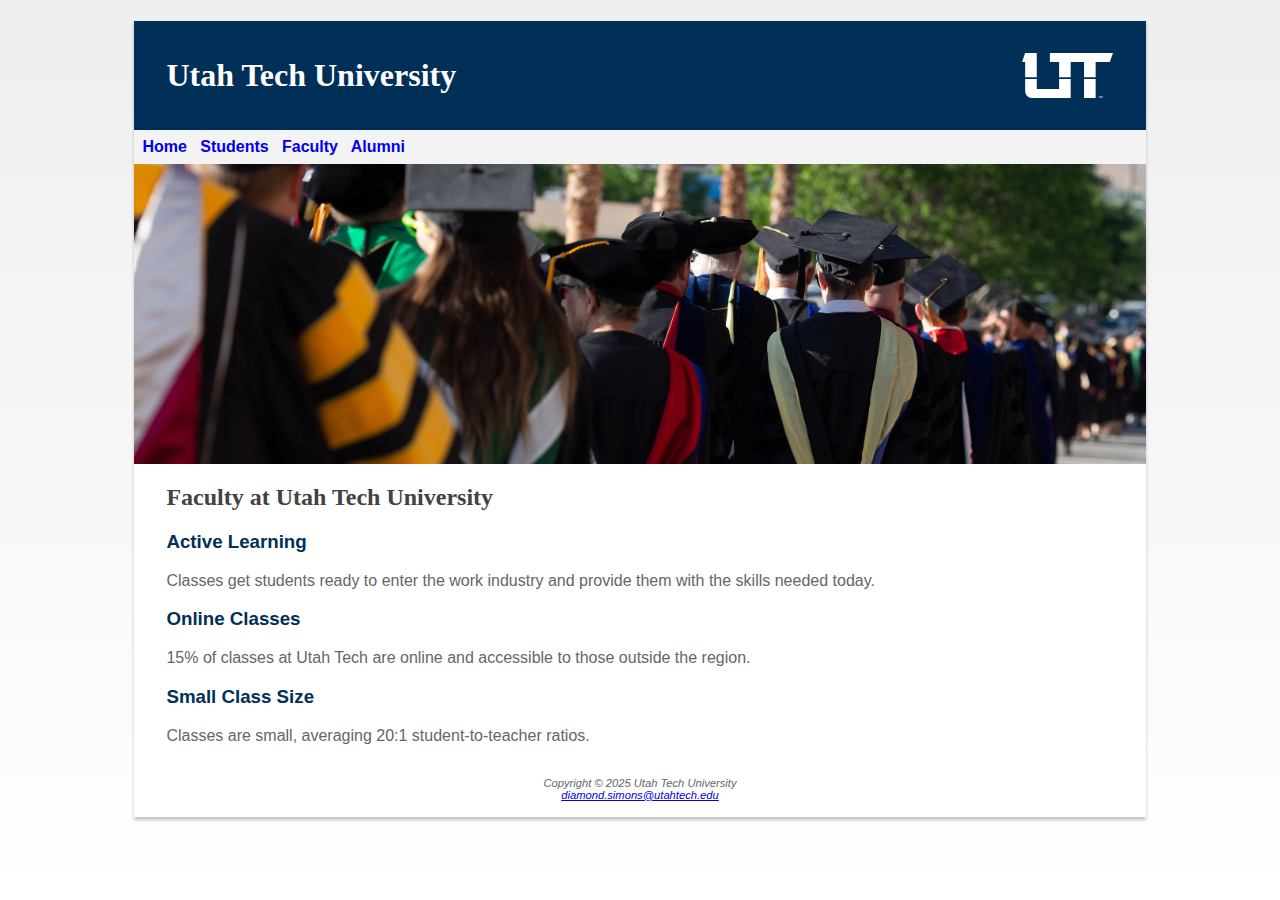
<file: utahtech3/faculty.html>
<!DOCTYPE html>
<html lang="en">
<head>
  <title>Utah Tech University :: Faculty</title>
  <meta charset="utf-8">
  <meta name="robots" content="noindex, nofollow">
  <link rel="stylesheet" href="style.css">
</head>
<body>
  <div id="wrapper">
    <header>
      <h1>Utah Tech University</h1>
    </header>
    <nav>
      <a href="index.html">Home</a> &nbsp;
      <a href="students.html">Students</a> &nbsp;
      <a href="faculty.html">Faculty</a> &nbsp;
      <a href="alumni.html">Alumni</a>
    </nav>

    <div id="facultyhero"></div>  

    <main>
      <h2>Faculty at Utah Tech University</h2>

      <h3>Active Learning</h3>
      <p>Classes get students ready to enter the work industry and provide them with the skills needed today.</p>

      <h3>Online Classes</h3>
      <p>15% of classes at Utah Tech are online and accessible to those outside the region.</p>

      <h3>Small Class Size</h3>
      <p>Classes are small, averaging 20:1 student-to-teacher ratios.</p>
    </main>

    <footer>
      Copyright &copy; 2025 Utah Tech University<br>
      <a href="mailto:diamond.simons@utahtech.edu">diamond.simons@utahtech.edu</a>
    </footer>
  </div>
</body>
</html>
</file>
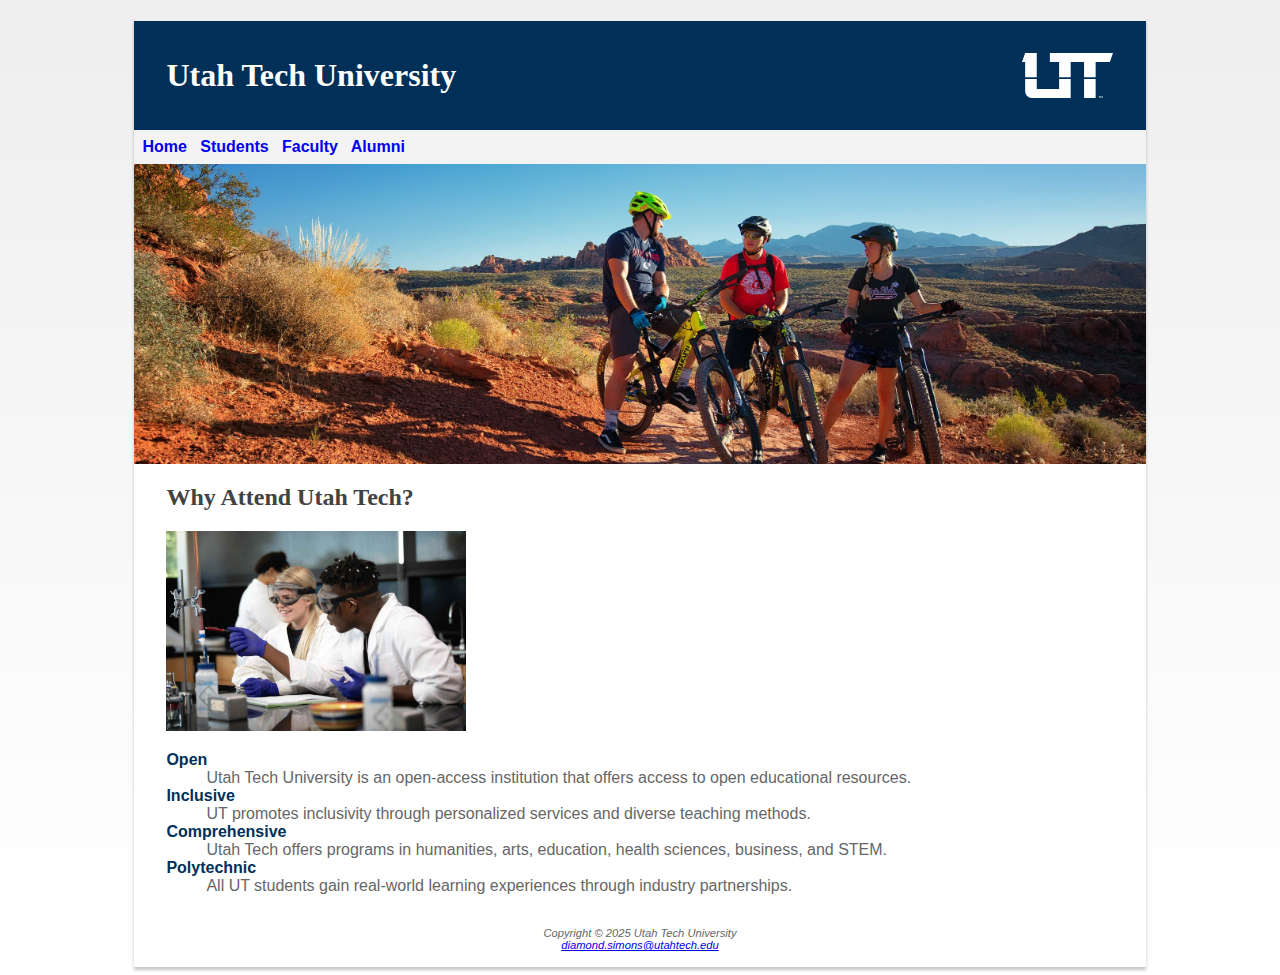
<file: utahtech3/students.html>
<!DOCTYPE html>
<html lang="en">
<head>
  <title>Utah Tech University :: Students</title>
  <meta charset="utf-8">
  <meta name="robots" content="noindex, nofollow">
  <link rel="stylesheet" href="style.css">
</head>
<body>
  <div id="wrapper">
    <header>
      <h1>Utah Tech University</h1>
    </header>
    <nav>
      <a href="index.html">Home</a> &nbsp;
      <a href="students.html">Students</a> &nbsp;
      <a href="faculty.html">Faculty</a> &nbsp;
      <a href="alumni.html">Alumni</a>
    </nav>
    <div id="studenthero"></div>
    <main>
      <h2>Why Attend Utah Tech?</h2>
      <div>
        <img src="students.jpg" alt="Group of Utah Tech University students enjoying campus life" width="300px">
      </div>
      <dl>
        <dt>Open</dt>
        <dd>Utah Tech University is an open-access institution that offers access to open 
          educational resources.</dd>
        <dt>Inclusive</dt>
        <dd>UT promotes inclusivity through personalized services and diverse teaching 
          methods.</dd>
        <dt>Comprehensive</dt>
        <dd>Utah Tech offers programs in humanities, arts, education, health sciences, 
          business, and STEM.</dd>
        <dt>Polytechnic</dt>
        <dd>All UT students gain real-world learning experiences through 
          industry partnerships.</dd>
      </dl>
    </main>
    <footer>
      Copyright &copy; 2025 Utah Tech University<br>
      <a href="mailto:diamond.simons@utahtech.edu">diamond.simons@utahtech.edu</a>
    </footer>
  </div>
</body>
</html>
</file>
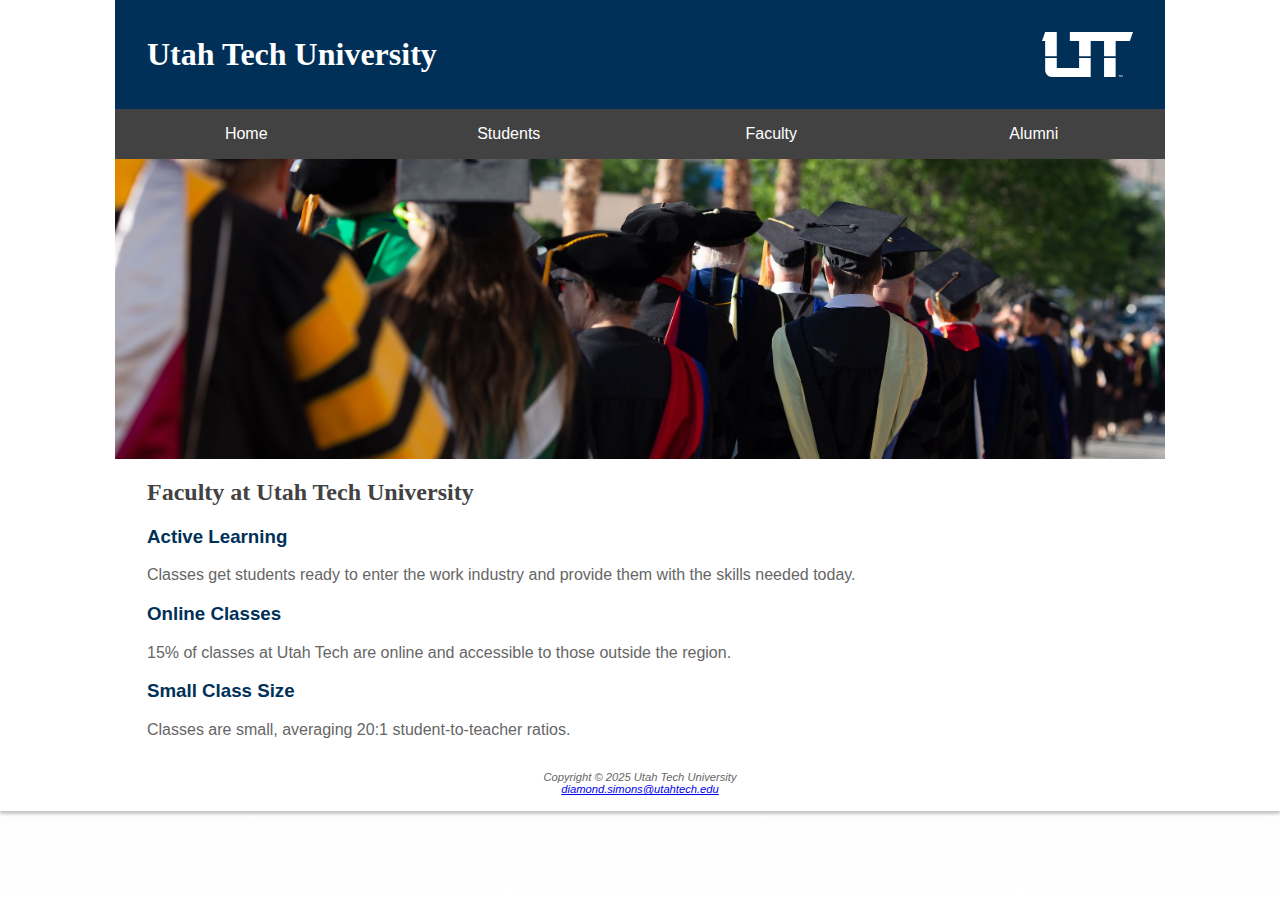
<file: utahtech4/faculty.html>
<!DOCTYPE html>
<html lang="en">
<head>
  <title>Utah Tech University :: Faculty</title>
  <meta charset="utf-8">
  <meta name="robots" content="noindex, nofollow">
  <link rel="stylesheet" href="style.css">
</head>
<body>
  <div id="wrapper">
    <header>
      <h1><a href="index.html">Utah Tech University</a></h1>
    </header>
    
    <nav>
      <ul>
        <li><a href="index.html">Home</a></li>
        <li><a href="students.html">Students</a></li>
        <li><a href="faculty.html">Faculty</a></li>
        <li><a href="alumni.html">Alumni</a></li>
      </ul>
    </nav>

    <div id="facultyhero"></div>  

    <main>
      <h2>Faculty at Utah Tech University</h2>

      <h3>Active Learning</h3>
      <p>Classes get students ready to enter the work industry and provide them with the skills needed today.</p>

      <h3>Online Classes</h3>
      <p>15% of classes at Utah Tech are online and accessible to those outside the region.</p>

      <h3>Small Class Size</h3>
      <p>Classes are small, averaging 20:1 student-to-teacher ratios.</p>
    </main>

    <footer>
      Copyright &copy; 2025 Utah Tech University<br>
      <a href="mailto:diamond.simons@utahtech.edu">diamond.simons@utahtech.edu</a>
    </footer>
  </div>
</body>
</html>
</file>
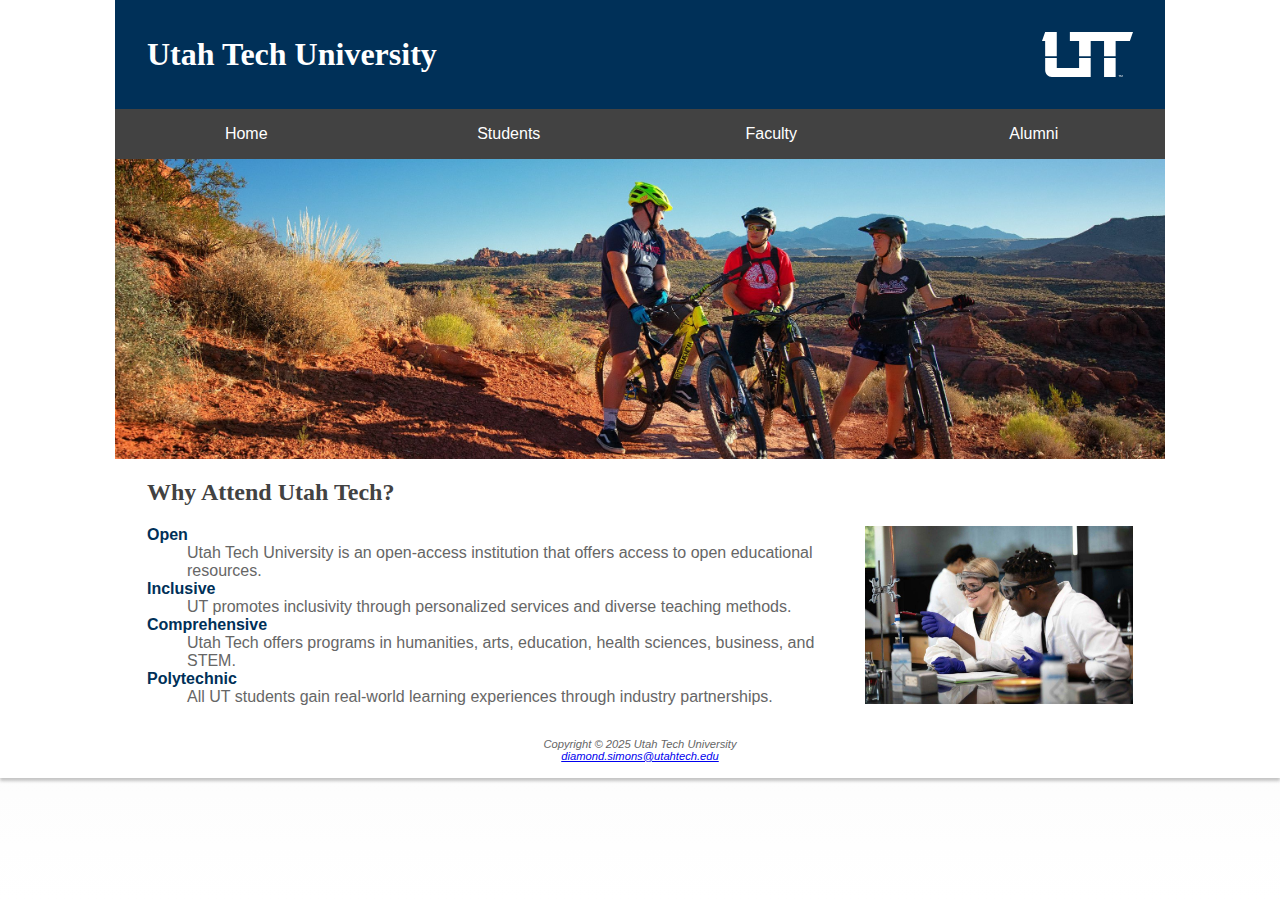
<file: utahtech4/students.html>
<!DOCTYPE html>
<html lang="en">
<head>
  <title>Utah Tech University :: Students</title>
  <meta charset="utf-8">
  <meta name="robots" content="noindex, nofollow">
  <link rel="stylesheet" href="style.css">
</head>
<body>
  <div id="wrapper">
    <header>
      <h1><a href="index.html">Utah Tech University</a></h1>
    </header>

    <nav>
      <ul>
        <li><a href="index.html">Home</a></li>
        <li><a href="students.html">Students</a></li>
        <li><a href="faculty.html">Faculty</a></li>
        <li><a href="alumni.html">Alumni</a></li>
      </ul>
    </nav>

    <div id="studenthero"></div>

    <main>
      <h2>Why Attend Utah Tech?</h2>
      <div>
        <img src="students.jpg" alt="Group of Utah Tech University students enjoying campus life" width="300px">
      </div>
      <dl>
        <dt>Open</dt>
        <dd>Utah Tech University is an open-access institution that offers access to open educational resources.</dd>
        <dt>Inclusive</dt>
        <dd>UT promotes inclusivity through personalized services and diverse teaching methods.</dd>
        <dt>Comprehensive</dt>
        <dd>Utah Tech offers programs in humanities, arts, education, health sciences, business, and STEM.</dd>
        <dt>Polytechnic</dt>
        <dd>All UT students gain real-world learning experiences through industry partnerships.</dd>
      </dl>
    </main>

    <footer>
      Copyright &copy; 2025 Utah Tech University<br>
      <a href="mailto:diamond.simons@utahtech.edu">diamond.simons@utahtech.edu</a>
    </footer>
  </div>
</body>
</html>
</file>
<file: Utahtech1/style.css>
body {
  background-color: #FFFFFF;
  color: #666666;
  font-family: Verdana, Arial, sans-serif;
}

header {
  background-color: #003058;
  color: #FFFFFF;
  font-family: Georgia, serif;
}

header h1 {
  line-height: 140%;
  padding: 0.5rem;
}

nav {
  font-weight: bold;
  background-color: #F3F3F3;
  text-align: left;
  padding: 0.5rem 0;
}

h2 {
  color: #424242;
  font-family: Georgia, serif;
}

dt {
  color: #003058;
  font-weight: bold;
}

.ut {
  color: #BA1C21;
  font-weight: bold;
}

footer {
  font-size: 0.70rem;
  font-style: italic;
  text-align: center;
}

#wrapper {
  width: 80%;
  margin-right: auto;
  margin-left: auto;
}
</file>
<file: utahtech3/style.css>
body {
  background: linear-gradient(to bottom, #eeeeee, #ffffff);
  background-attachment: fixed;
  color: #666666;
  font-family: Verdana, Arial, sans-serif;
}

header {
  background-color: #003058;
  color: #FFFFFF;
  font-family: Georgia, serif;
}

header h1 {
  line-height: 140%;
  padding: 1em;
  margin-bottom: 0;
  background-image: url('utahtechlogo.svg');  
  background-position: right;
  background-repeat: no-repeat;
  background-origin: content-box;
}

nav {
  font-weight: bold;
  background-color: #F3F3F3;
  text-align: left;
  padding: 0.5rem 2rem 0.5rem 0.5rem;
}

nav a {
  text-decoration: none;
}

main {
  padding: 0 2rem;
}

h2 {
  color: #424242;
  font-family: Georgia, serif;
}

h3 {
  color: #003058;
}

dt {
  color: #003058;
  font-weight: bold;
}

.ut {
  color: #BA1C21;
  font-weight: bold;
}

footer {
  font-size: 0.70rem;
  font-style: italic;
  text-align: center;
  padding: 1rem;
}

#wrapper {
  width: 80%;
  margin-right: auto;
  margin-left: auto;
  background-color: #ffffff;
  min-width: 960px;
  max-width: 2048px;
  box-shadow: 0px 3px 3px rgba(66, 66, 66, 0.3);
}

#homehero, #studenthero, #facultyhero {
  height: 300px;
  background-size: cover;
  background-position: center;
}

#homehero {
  height: 300px;
  background-image: url('homehero.jpg'); /* Replace with actual image filename */
  background-size: cover;
  background-position: center;
  background-repeat: no-repeat;
}

#studenthero {
  height: 300px;
  background-image: url('studenthero.jpg'); /* Replace with actual image filename */
  background-size: cover;
  background-position: center;
  background-repeat: no-repeat;
}

#facultyhero {
  height: 300px;
  background-image: url('facultyhero.jpg'); /* Replace with actual image filename */
  background-size: cover;
  background-position: center;
  background-repeat: no-repeat;
}
</file>
<file: utahtech4/style.css>
* {
  box-sizing: border-box;
}

body {
  background: linear-gradient(to bottom, #eeeeee, #ffffff);
  background-attachment: fixed;
  color: #666666;
  font-family: Verdana, Arial, sans-serif;
  margin: 0; 
}

#wrapper {
  display: grid;
  grid-auto-rows: minmax(0px, auto);
  grid-template-columns: minmax(0px, 1fr) repeat(6, minmax(0, 175px)) minmax(0px, 1fr);
  background-color: #ffffff;
  min-width: 960px;
  max-width: 2048px;
  margin: auto;
  box-shadow: 0px 3px 3px rgba(66, 66, 66, 0.3);
}

header {
  background-color: #003058;
  color: #FFFFFF;
  font-family: Georgia, serif;
  grid-column: 2 / -2;
  grid-row: 1 / 2;
}

header h1 {
  line-height: 140%;
  padding: 1em;
  margin: 0; 
  background-image: url('utahtechlogo.svg');  
  background-position: right;
  background-repeat: no-repeat;
  background-origin: content-box;
}

header a {
  text-decoration: none;
  color: #FFFFFF;
}

nav {
  background-color: #424242; 
  position: sticky;
  top: 0;
  grid-column: 2 / -2;
  grid-row: 2 / 3;
}

nav ul {
  margin: 0;
  padding: 0;
  display: flex;
  flex-flow: row nowrap;
  list-style-type: none;
}

nav ul li {
  width: 100%;
}

nav a {
  text-decoration: none;
  color: #FFFFFF;
  padding: 1rem 0rem;
  display: block;
  text-align: center;
}

nav a:hover {
  background-color: #BA1C21;
}

#homehero, #studenthero, #facultyhero {
  height: 300px;
  background-size: cover;
  background-position: center;
  background-repeat: no-repeat;
  grid-column: 2 / -2;
  grid-row: 3 / 4;
}

#homehero {
  background-image: url('homehero.jpg'); 
}

#studenthero {
  background-image: url('studenthero.jpg'); 
}

#facultyhero {
  background-image: url('facultyhero.jpg'); 
}

main {
  padding: 0 2rem;
  background-color: #ffffff;
  grid-column: 2 / -2;
  grid-row: 4 / 5;
}

main img {
  float: right;
  padding-left: 2rem;
}

h2 {
  color: #424242;
  font-family: Georgia, serif;
}

h3 {
  color: #003058;
}

dt {
  color: #003058;
  font-weight: bold;
}

.ut {
  color: #BA1C21;
  font-weight: bold;
}

footer {
  font-size: 0.70rem;
  font-style: italic;
  text-align: center;
  padding: 1rem;
  grid-column: 2 / -2;
  grid-row: 5 / 6;
}
</file>
<file: utahtech2/style.css>
body {
    background-color: #FFFFFF;
    color: #666666;
    font-family: Verdana. Arial, Helvetica, ;
}
header{
    background-color: #003058;
    color: #FFFFFF;
    font-family: Georgia, serif;
}
header h1 {
    line-height: 140%;
    padding: .5rem;
}
nav {
    font-weight: bold;
    background-color: #f3f3f3;
}
h2 {
    color: #424242;
    font-family: Georgia, serif;
}
dt {
    color: #003058;
    font-weight: bold;
}
.ut {
    color: #BA1C21;
    font-wight: bold;
}
footer {
    font-size: .70rem;
    font-style: italic;
    text-align: center;
}
#wrapper {
    width: 80%;
    margin-right: auto;
    margin-left: auto;
}
</file>
